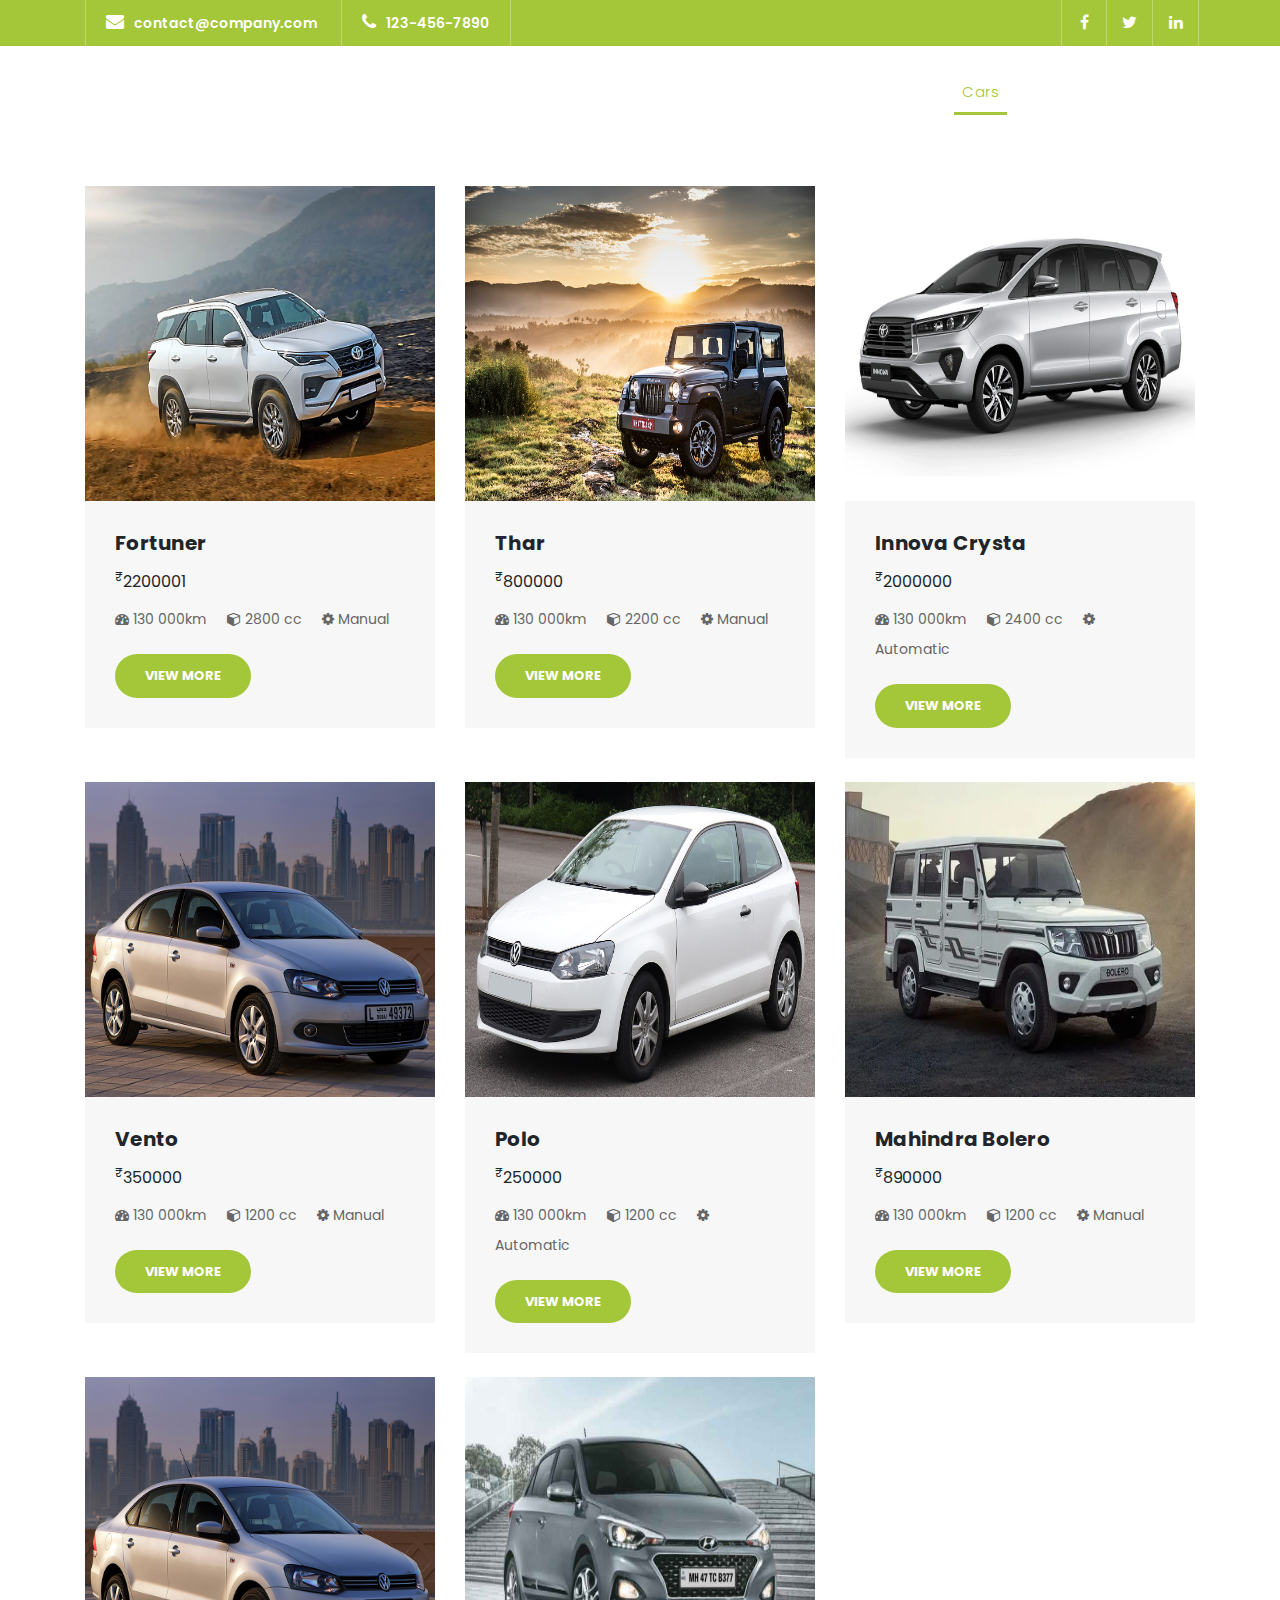
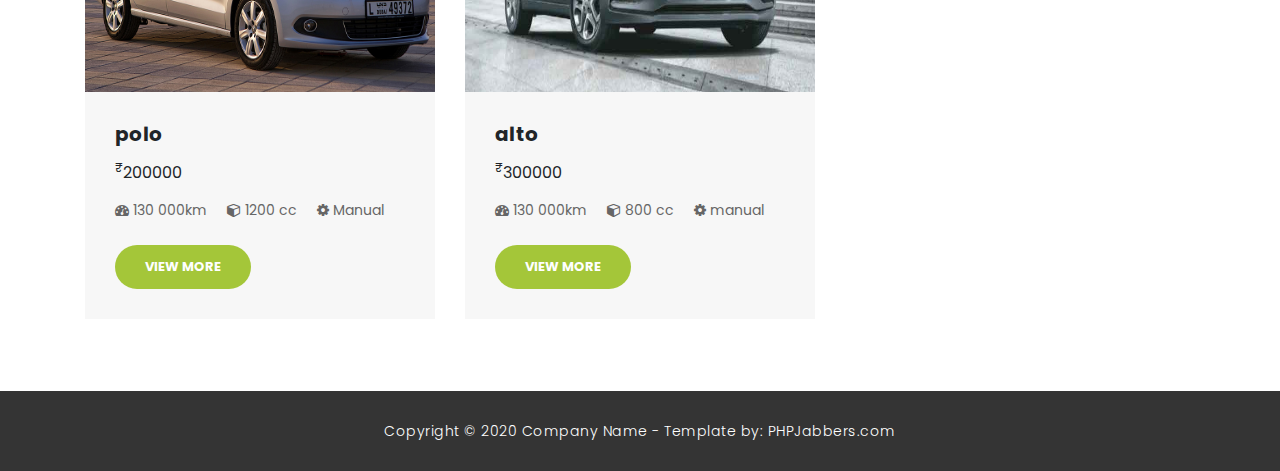
<file: cars/Untitled-1.html>
<!DOCTYPE html>
<html lang="en">

<head>

    <meta charset="utf-8">
    <meta name="viewport" content="width=device-width, initial-scale=1, shrink-to-fit=no">
    <meta name="description" content="">
    <meta name="author" content="">
    <link href="https://fonts.googleapis.com/css?family=Poppins:100,200,300,400,500,600,700,800,900&display=swap"
        rel="stylesheet">

    <title>PHPJabbers.com | Free Car Dealer Website Template</title>

    <!-- Bootstrap core CSS -->
    <link href='/static/vendor/bootstrap/css/bootstrap.min.css' rel="stylesheet">

    <!-- Additional CSS Files -->
    <link rel="stylesheet" href='/static/assets/css/fontawesome.css'>
    <link rel="stylesheet" href='/static/assets/css/style.css'>
    <link rel="stylesheet" href='/static/assets/css/owl.css'>
</head>
     
<body>

    <!-- ***** Preloader Start ***** -->
    <div id="preloader">
        <div class="jumper">
            <div></div>
            <div></div>
            <div></div>
        </div>
    </div>
    <!-- ***** Preloader End ***** -->

    <!-- Header -->
    <div class="sub-header">
        <div class="container">
            <div class="row">
                <div class="col-md-8 col-xs-12">
                    <ul class="left-info">
                        <li><a href="#"><i class="fa fa-envelope"></i>contact@company.com</a></li>
                        <li><a href="#"><i class="fa fa-phone"></i>123-456-7890</a></li>
                    </ul>
                </div>
                <div class="col-md-4">
                    <ul class="right-icons">
                        <li><a href="#"><i class="fa fa-facebook"></i></a></li>
                        <li><a href="#"><i class="fa fa-twitter"></i></a></li>
                        <li><a href="#"><i class="fa fa-linkedin"></i></a></li>
                    </ul>
                </div>
            </div>
        </div>
    </div>

    <header class="">
        <nav class="navbar navbar-expand-lg">
            <div class="container">
                <a class="navbar-brand" href="/">
                    <h2>Car Dealer<em> Website</em></h2>
                </a>
                <button class="navbar-toggler" type="button" data-toggle="collapse" data-target="#navbarResponsive"
                    aria-controls="navbarResponsive" aria-expanded="false" aria-label="Toggle navigation">
                    <span class="navbar-toggler-icon"></span>
                </button>
                <div class="collapse navbar-collapse" id="navbarResponsive">
                    <ul class="navbar-nav ml-auto">
                        <li class="nav-item">
                            <a class="nav-link" href="/">Home
                            </a>
                        </li>
                        <li class="nav-item active">
                            <a class="nav-link" href="/cars/">Cars
                                <span class="sr-only">(current)</span>
                            </a>
                        </li>
                        <li class="nav-item">
                            <a class="nav-link" href="/cars/sell/">Sell</a>
                        </li>
                        <li class="nav-item">

                            <a class="nav-link" name="contact" href="/cars/logout/">logout</a>

                        </li>
                    </ul>
                </div>
            </div>
        </nav>
    </header>

    <!-- Page Content -->
    <div class="header-text">
    </div>

    <div class="services">
        <div class="container">
            <!--
        <form action="search/" method="get" name="ser">
          <div class="row">
              <div class="col-lg-3 col-md-4 col-sm-6 col-xs-12">
                  <div class="form-group">
                      <label>Used/New:</label>
           
                       <select class="form-control">
                            <option value="">All</option>
                            <option value="new">New vehicle</option>
                            <option value="used">Used vehicle</option>
                       </select>
                  </div>
              </div>
      
              <div class="col-lg-3 col-md-4 col-sm-6 col-xs-12">
                  <div class="form-group">
                      <label>Vehicle Type:</label>
                       <select class="form-control">
                            <option value="">--All --</option>
                            <option value="">--All --</option>
                            <option value="">--All --</option>
                            <option value="">--All --</option>
                            <option value="">--All --</option>
                       </select>
                  </div>
              </div>
      
              <div class="col-lg-3 col-md-4 col-sm-6 col-xs-12">
                  <div class="form-group">
                      <label>Make:</label>
           
                       <select class="form-control">
                            <option value="">-- All --</option>
                            <option value="">-- All --</option>
                            <option value="">-- All --</option>
                            <option value="">-- All --</option>
                            <option value="">-- All --</option>
                            <option value="">-- All --</option>
                            <option value="">-- All --</option>
                       </select>
                  </div>
              </div>
      
              <div class="col-lg-3 col-md-4 col-sm-6 col-xs-12">
                  <div class="form-group">
                      <label>Model:</label>
           
                       <select class="form-control">
                            <option value="">-- All --</option>
                            <option value="">-- All --</option>
                            <option value="">-- All --</option>
                            <option value="">-- All --</option>
                       </select>
                  </div>
              </div>
      
              <div class="col-lg-3 col-md-4 col-sm-6 col-xs-12">
                  <div class="form-group">
                      <label>Price:</label>
           
                       <select class="form-control">
                            <option value="">-- All --</option>
                            <option value="">-- All --</option>
                            <option value="">-- All --</option>
                            <option value="">-- All --</option>
                       </select>
                  </div>
              </div>
      
              <div class="col-lg-3 col-md-4 col-sm-6 col-xs-12">
                  <div class="form-group">
                      <label>Mileage:</label>
           
                       <select class="form-control">
                            <option value="">-- All --</option>
                            <option value="">-- All --</option>
                            <option value="">-- All --</option>
                            <option value="">-- All --</option>
                       </select>
                  </div>
              </div>
      
              <div class="col-lg-3 col-md-4 col-sm-6 col-xs-12">
                  <div class="form-group">
                      <label>Engine size:</label>
           
                       <select class="form-control">
                            <option value="">-- All --</option>
                            <option value="">-- All --</option>
                            <option value="">-- All --</option>
                            <option value="">-- All --</option>
                       </select>
                  </div>
              </div>
      
              <div class="col-lg-3 col-md-4 col-sm-6 col-xs-12">
                  <div class="form-group">
                      <label>Power:</label>
           
                       <select class="form-control">
                            <option value="">-- All --</option>
                            <option value="">-- All --</option>
                            <option value="">-- All --</option>
                            <option value="">-- All --</option>
                       </select>
                  </div>
              </div>
      
              <div class="col-lg-3 col-md-4 col-sm-6 col-xs-12">
                  <div class="form-group">
                      <label>Fuel:</label>
           
                       <select class="form-control">
                            <option value="">-- All --</option>
                            <option value="">-- All --</option>
                            <option value="">-- All --</option>
                            <option value="">-- All --</option>
                       </select>
                  </div>
              </div>
      
              <div class="col-lg-3 col-md-4 col-sm-6 col-xs-12">
                  <div class="form-group">
                      <label>Gearbox:</label>
           
                       <select class="form-control">
                            <option value="">-- All --</option>
                            <option value="">-- All --</option>
                            <option value="">-- All --</option>
                            <option value="">-- All --</option>
                       </select>
                  </div>
              </div>
      
              <div class="col-lg-3 col-md-4 col-sm-6 col-xs-12">
                  <div class="form-group">
                      <label>Doors:</label>
           
                       <select class="form-control">
                            <option value="">-- All --</option>
                            <option value="">-- All --</option>
                            <option value="">-- All --</option>
                            <option value="">-- All --</option>
                       </select>
                  </div>
              </div>
      
              <div class="col-lg-3 col-md-4 col-sm-6 col-xs-12">
                  <div class="form-group">
                      <label>Number of seats:</label>
           
                       <select class="form-control" name="as">
                            <option value="1">-- All --</option>
                            <option value="2">-- All --</option>
                            <option value="3">-- All --</option>
                            <option value="4">-- All --</option>
                       </select>
                  </div>
              </div>
          </div>
          
          <div class="col-sm-4 offset-sm-4">
            <div class="main-button text-center">
              <button type="submit">
                search
              </button>
            </div>
          </div>
          <br>
          <br>
        </form>
 -->

            <div class="row">

                <div class="col-md-4">
                    <div class="service-item">
                        <img src='/media/cars/20210218035907_Fortuner_off_road_tracking_.jpg' alt="">
                        <div class="down-content">
                            <h4>Fortuner</h4>
                            <div style="margin-bottom:10px;">
                                <span>
                                    <sup>₹</sup>2200001
                                </span>
                            </div>

                            <p>
                                <i class="fa fa-dashboard"></i> 130 000km &nbsp;&nbsp;&nbsp;
                                <i class="fa fa-cube"></i> 2800 cc &nbsp;&nbsp;&nbsp;
                                <i class="fa fa-cog"></i> Manual
                            </p>
                            <a href="car_info/1" class="filled-button">View More</a>
                        </div>
                    </div>

                    <br>
                </div>

                <div class="col-md-4">
                    <div class="service-item">
                        <img src='/media/cars/mahindra-thar-2020-left-front-three-quarter34.jpeg' alt="">
                        <div class="down-content">
                            <h4>Thar</h4>
                            <div style="margin-bottom:10px;">
                                <span>
                                    <sup>₹</sup>800000
                                </span>
                            </div>

                            <p>
                                <i class="fa fa-dashboard"></i> 130 000km &nbsp;&nbsp;&nbsp;
                                <i class="fa fa-cube"></i> 2200 cc &nbsp;&nbsp;&nbsp;
                                <i class="fa fa-cog"></i> Manual
                            </p>
                            <a href="car_info/2" class="filled-button">View More</a>
                        </div>
                    </div>

                    <br>
                </div>

                <div class="col-md-4">
                    <div class="service-item">
                        <img src='/media/cars/20220105033033_innova_crysta.jpg' alt="">
                        <div class="down-content">
                            <h4>Innova Crysta</h4>
                            <div style="margin-bottom:10px;">
                                <span>
                                    <sup>₹</sup>2000000
                                </span>
                            </div>

                            <p>
                                <i class="fa fa-dashboard"></i> 130 000km &nbsp;&nbsp;&nbsp;
                                <i class="fa fa-cube"></i> 2400 cc &nbsp;&nbsp;&nbsp;
                                <i class="fa fa-cog"></i> Automatic
                            </p>
                            <a href="car_info/3" class="filled-button">View More</a>
                        </div>
                    </div>

                    <br>
                </div>

                <div class="col-md-4">
                    <div class="service-item">
                        <img src='/media/cars/VOLKSWAGEN-Vento-5052_7.jpg' alt="">
                        <div class="down-content">
                            <h4>Vento</h4>
                            <div style="margin-bottom:10px;">
                                <span>
                                    <sup>₹</sup>350000
                                </span>
                            </div>

                            <p>
                                <i class="fa fa-dashboard"></i> 130 000km &nbsp;&nbsp;&nbsp;
                                <i class="fa fa-cube"></i> 1200 cc &nbsp;&nbsp;&nbsp;
                                <i class="fa fa-cog"></i> Manual
                            </p>
                            <a href="car_info/4" class="filled-button">View More</a>
                        </div>
                    </div>

                    <br>
                </div>

                <div class="col-md-4">
                    <div class="service-item">
                        <img src='/media/cars/polo.jpg' alt="">
                        <div class="down-content">
                            <h4>Polo</h4>
                            <div style="margin-bottom:10px;">
                                <span>
                                    <sup>₹</sup>250000
                                </span>
                            </div>

                            <p>
                                <i class="fa fa-dashboard"></i> 130 000km &nbsp;&nbsp;&nbsp;
                                <i class="fa fa-cube"></i> 1200 cc &nbsp;&nbsp;&nbsp;
                                <i class="fa fa-cog"></i> Automatic
                            </p>
                            <a href="car_info/5" class="filled-button">View More</a>
                        </div>
                    </div>

                    <br>
                </div>

                <div class="col-md-4">
                    <div class="service-item">
                        <img src='/media/cars/bolero.webp' alt="">
                        <div class="down-content">
                            <h4>Mahindra Bolero</h4>
                            <div style="margin-bottom:10px;">
                                <span>
                                    <sup>₹</sup>890000
                                </span>
                            </div>

                            <p>
                                <i class="fa fa-dashboard"></i> 130 000km &nbsp;&nbsp;&nbsp;
                                <i class="fa fa-cube"></i> 1200 cc &nbsp;&nbsp;&nbsp;
                                <i class="fa fa-cog"></i> Manual
                            </p>
                            <a href="car_info/7" class="filled-button">View More</a>
                        </div>
                    </div>

                    <br>
                </div>

                <div class="col-md-4">
                    <div class="service-item">
                        <img src='/media/cars/VOLKSWAGEN-Vento-5052_7_r4UzQXD.jpg' alt="">
                        <div class="down-content">
                            <h4>polo</h4>
                            <div style="margin-bottom:10px;">
                                <span>
                                    <sup>₹</sup>200000
                                </span>
                            </div>

                            <p>
                                <i class="fa fa-dashboard"></i> 130 000km &nbsp;&nbsp;&nbsp;
                                <i class="fa fa-cube"></i> 1200 cc &nbsp;&nbsp;&nbsp;
                                <i class="fa fa-cog"></i> Manual
                            </p>
                            <a href="car_info/8" class="filled-button">View More</a>
                        </div>
                    </div>

                    <br>
                </div>

                <div class="col-md-4">
                    <div class="service-item">
                        <img src='/media/cars/i20.jpg' alt="">
                        <div class="down-content">
                            <h4>alto</h4>
                            <div style="margin-bottom:10px;">
                                <span>
                                    <sup>₹</sup>300000
                                </span>
                            </div>

                            <p>
                                <i class="fa fa-dashboard"></i> 130 000km &nbsp;&nbsp;&nbsp;
                                <i class="fa fa-cube"></i> 800 cc &nbsp;&nbsp;&nbsp;
                                <i class="fa fa-cog"></i> manual
                            </p>
                            <a href="car_info/9" class="filled-button">View More</a>
                        </div>
                    </div>

                    <br>
                </div>


                <br>
            </div>
        </div>

        <br>
        <br>
        <!--
        <nav>
          <ul class="pagination pagination-lg justify-content-center">
            <li class="page-item">
              <a class="page-link" href="#" aria-label="Previous">
                <span aria-hidden="true">«</span>
                <span class="sr-only">Previous</span>
              </a>
            </li>
            <li class="page-item"><a class="page-link" href="#">1</a></li>
            <li class="page-item"><a class="page-link" href="#">2</a></li>
            <li class="page-item"><a class="page-link" href="#">3</a></li>
            <li class="page-item">
              <a class="page-link" href="#" aria-label="Next">
                <span aria-hidden="true">»</span>
                <span class="sr-only">Next</span>
              </a>
            </li>
          </ul>
        </nav>

        <br>
        <br>
        <br>
        <br>
      </div>
    </div>

    <footer>
      <div class="container">
        <div class="row">
          <div class="col-md-3 footer-item">
            <h4>Car Dealer Website</h4>
            <p>Vivamus tellus mi. Nulla ne cursus elit,vulputate. Sed ne cursus augue hasellus lacinia sapien vitae.</p>
            <ul class="social-icons">
              <li><a rel="nofollow" href="#" target="_blank"><i class="fa fa-facebook"></i></a></li>
              <li><a href="#"><i class="fa fa-twitter"></i></a></li>
              <li><a href="#"><i class="fa fa-linkedin"></i></a></li>
            </ul>
          </div>
          <div class="col-md-3 footer-item">
            <h4>Useful Links</h4>
            <ul class="menu-list">
              <li><a href="#">Vivamus ut tellus mi</a></li>
              <li><a href="#">Nulla nec cursus elit</a></li>
              <li><a href="#">Vulputate sed nec</a></li>
              <li><a href="#">Cursus augue hasellus</a></li>
              <li><a href="#">Lacinia ac sapien</a></li>
            </ul>
          </div>
          <div class="col-md-3 footer-item">
            <h4>Additional Pages</h4>
            <ul class="menu-list">
              <li><a href="#">About Us</a></li>
              <li><a href="#">Blog</a></li>
              <li><a href="#">FAQ</a></li>
              <li><a href="#">Contact Us</a></li>
              <li><a href="#">Terms</a></li>
            </ul>
          </div>
          <div class="col-md-3 footer-item last-item">
            <h4>Contact Us</h4>
            <div class="contact-form">
              <form id="contact footer-contact" action="" method="post">
                <div class="row">
                  <div class="col-lg-12 col-md-12 col-sm-12">
                    <fieldset>
                      <input name="name" type="text" class="form-control" id="name" placeholder="Full Name" required="">
                    </fieldset>
                  </div>
                  <div class="col-lg-12 col-md-12 col-sm-12">
                    <fieldset>
                      <input name="email" type="text" class="form-control" id="email" pattern="[^ @]*@[^ @]*" placeholder="E-Mail Address" required="">
                    </fieldset>
                  </div>
                  <div class="col-lg-12">
                    <fieldset>
                      <textarea name="message" rows="6" class="form-control" id="message" placeholder="Your Message" required=""></textarea>
                    </fieldset>
                  </div>
                  <div class="col-lg-12">
                    <fieldset>
                      <button type="submit" id="form-submit" class="filled-button">Send Message</button>
                    </fieldset>
                  </div>
                </div>
              </form>
            </div>
          </div>
        </div>
      </div>
    </footer>
    -->

        <div class="sub-footer">
            <div class="container">
                <div class="row">
                    <div class="col-md-12">
                        <p>
                            Copyright © 2020 Company Name
                            - Template by: <a href="https://www.phpjabbers.com/">PHPJabbers.com</a>
                        </p>
                    </div>
                </div>
            </div>
        </div>

        <!-- Bootstrap core JavaScript -->
        <script src='/static/vendor/jquery/jquery.min.js'></script>
        <script src='/static/vendor/bootstrap/js/bootstrap.bundle.min.js'></script>

        <!-- Additional Scripts -->
        <script src='/static/assets/js/custom.js'></script>
        <script src='/static/assets/js/owl.js'></script>
        <script src='/static/assets/js/slick.js'></script>
        <script src='/static/assets/js/accordions.js'></script>

        <script language="text/Javascript">
            cleared[0] = cleared[1] = cleared[2] = 0; //set a cleared flag for each field
            function clearField(t) {                   //declaring the array outside of the
                if (!cleared[t.id]) {                      // function makes it static and global
                    cleared[t.id] = 1;  // you could use true and false, but that's more typing
                    t.value = '';         // with more chance of typos
                    t.style.color = '#fff';
                }
            }
        </script>

</body>

</html>
</file>
<file: static/assets/css/style.css>
body {
  font-family: 'Poppins', sans-serif;
  overflow-x: hidden;
  text-rendering: optimizeLegibility;
  -webkit-font-smoothing: antialiased;
  -moz-osx-font-smoothing: grayscale;
}
p {
	margin-bottom: 0px;
	font-size: 14px;
	color: #666666;
	line-height: 30px;
}
a {
	text-decoration: none!important;
}
ul {
	padding: 0;
	margin: 0;
	list-style: none;
}

h1,h2,h3,h4,h5,h6 {
	margin: 0px;
}

a.filled-button {
	background-color: #a4c639;
	color: #fff;
	font-size: 13px;
	text-transform: uppercase;
	font-weight: 700;
	padding: 12px 30px;
	border-radius: 30px;
	display: inline-block;
	transition: all 0.3s;
}

a.filled-button:hover {
	background-color: #fff;
	color: #a4c639;
}

a.border-button {
	background-color: transparent;
	color: #fff;
	border: 2px solid #fff;
	font-size: 13px;
	text-transform: uppercase;
	font-weight: 700;
	padding: 10px 28px;
	border-radius: 30px;
	display: inline-block;
	transition: all 0.3s;
}

a.border-button:hover {
	background-color: #fff;
	color: #a4c639;
}

.section-heading {
	text-align: center;
	margin-bottom: 80px;
}

.section-heading h2 {
	font-size: 36px;
	font-weight: 600;
	color: #1e1e1e;
}

.section-heading em {
	font-style: normal;
	color: #a4c639;
}

.section-heading span {
	display: block;
	margin-top: 15px;
	text-transform: uppercase;
	font-size: 15px;
	color: #666;
	letter-spacing: 1px;
}

#preloader {
  overflow: hidden;
  background: #a4c639;
  left: 0;
  right: 0;
  top: 0;
  bottom: 0;
  position: fixed;
  z-index: 9999999;
  color: #fff;
}

#preloader .jumper {
  left: 0;
  top: 0;
  right: 0;
  bottom: 0;
  display: block;
  position: absolute;
  margin: auto;
  width: 50px;
  height: 50px;
}

#preloader .jumper > div {
  background-color: #fff;
  width: 10px;
  height: 10px;
  border-radius: 100%;
  -webkit-animation-fill-mode: both;
  animation-fill-mode: both;
  position: absolute;
  opacity: 0;
  width: 50px;
  height: 50px;
  -webkit-animation: jumper 1s 0s linear infinite;
  animation: jumper 1s 0s linear infinite;
}

#preloader .jumper > div:nth-child(2) {
  -webkit-animation-delay: 0.33333s;
  animation-delay: 0.33333s;
}

#preloader .jumper > div:nth-child(3) {
  -webkit-animation-delay: 0.66666s;
  animation-delay: 0.66666s;
}

@-webkit-keyframes jumper {
  0% {
    opacity: 0;
    -webkit-transform: scale(0);
    transform: scale(0);
  }
  5% {
    opacity: 1;
  }
  100% {
    -webkit-transform: scale(1);
    transform: scale(1);
    opacity: 0;
  }
}

@keyframes jumper {
  0% {
    opacity: 0;
    -webkit-transform: scale(0);
    transform: scale(0);
  }
  5% {
    opacity: 1;
  }
  100% {
    opacity: 0;
  }
}

/* Sub Header Style */

.sub-header {
	background-color: #a4c639;
	height: 46px;
	line-height: 46px;
}

.sub-header ul li {
	display: inline-block;
}

.sub-header ul.left-info li {
	border-left: 1px solid rgba(250,250,250,0.3);
	padding: 0px 20px;
}

.sub-header ul.left-info li:last-child {
	border-right: 1px solid rgba(250,250,250,0.3);
}

.sub-header ul.left-info li i {
	margin-right: 10px;
	font-size: 18px;
}

.sub-header ul.left-info li a {
	color: #fff;
	font-size: 14px;
	font-weight: 600;
}

.sub-header ul.right-icons {
	float: right;
}

.sub-header ul.right-icons li {
	margin-right: -4px;
	width: 46px;
	display: inline-block;
	text-align: center;
	border-right: 1px solid rgba(250,250,250,0.3);
}

.sub-header ul.right-icons li:first-child {
	border-left: 1px solid rgba(250,250,250,0.3);
}

.sub-header ul.right-icons li a {
	color: #fff;
	transition: all 0.3s;
}

.sub-header ul.right-icons li a:hover {
	opacity: 0.75;
}



/* Header Style */
header {
	position: absolute;
	z-index: 99999;
	width: 100%;
	background-color: transparent!important;
	height: 80px;
	-webkit-transition: all 0.3s ease-in-out 0s;
    -moz-transition: all 0.3s ease-in-out 0s;
    -o-transition: all 0.3s ease-in-out 0s;
    transition: all 0.3s ease-in-out 0s;
}
header .navbar {
	padding: 20px 0px;
}
.background-header .navbar {
	padding: 10px 0px;
}
.background-header {
	top: 0;
	position: fixed;
	background-color: #fff!important;
	box-shadow: 0px 1px 10px rgba(0,0,0,0.1);
}
.background-header .navbar-brand h2 {
	color: #a4c639!important;
}
.background-header .navbar-nav a.nav-link {
	color: #1e1e1e!important;
}
.background-header .navbar-nav .nav-link:hover,
.background-header .navbar-nav .active>.nav-link,
.background-header .navbar-nav .nav-link.active,
.background-header .navbar-nav .nav-link.show,
.background-header .navbar-nav .show>.nav-link {
	color: #a4c639!important;
}
.navbar .navbar-brand {
	float: 	left;
	margin-top: 12px;
	outline: none;
}
.navbar .navbar-brand h2 {
	color: #fff;
	text-transform: uppercase;
	font-size: 24px;
	font-weight: 700;
	-webkit-transition: all .3s ease 0s;
    -moz-transition: all .3s ease 0s;
    -o-transition: all .3s ease 0s;
    transition: all .3s ease 0s;
}
.navbar .navbar-brand h2 em {
	font-style: normal;
	font-size: 16px;
}
#navbarResponsive {
	z-index: 999;
}
.navbar-collapse {
	text-align: center;
}
.navbar .navbar-nav .nav-item {
	margin: 0px 15px;
}
.navbar .navbar-nav a.nav-link {
	text-transform: capitalize;
	font-size: 15px;
	font-weight: 300;
	letter-spacing: 0.5px;
	color: #fff;
	transition: all 0.5s;
	margin-top: 5px;
}
.navbar .navbar-nav .nav-link:hover,
.navbar .navbar-nav .active>.nav-link,
.navbar .navbar-nav .nav-link.active,
.navbar .navbar-nav .nav-link.show,
.navbar .navbar-nav .show>.nav-link {
	color: #a4c639;
	border-bottom: 3px solid #a4c639;
}
.navbar .navbar-toggler-icon {
	background-image: none;
}
.navbar .navbar-toggler {
	border-color: #fff;
	background-color: #fff;	
	height: 36px;
	outline: none;
	border-radius: 0px;
	position: absolute;
	right: 30px;
	top: 20px;
}
.navbar .navbar-toggler-icon:after {
	content: '\f0c9';
	color: #a4c639;
	font-size: 18px;
	line-height: 26px;
	font-family: 'FontAwesome';
}



/* Banner Style */

.img-fill{
  width: 100%;
  display: block;
  overflow: hidden;
  position: relative;
  text-align: center
}
.img-fill:before {
	content: '';
	z-index: 1;
	position: absolute;
	top: 0;
	left: 0;
	bottom:0;
	right: 0;
	background-color: rgba(0,0,0,.6)
}
.Modern-Slider .text-content{
	z-index: 2;
}

.img-fill img {
  min-height: 100%;
  min-width: 100%;
  position: relative;
  display: inline-block;
  max-width: none;
}

*,
*:before,
*:after {
  -webkit-box-sizing: border-box;
  box-sizing: border-box;
  -webkit-font-smoothing: antialiased;
  -moz-osx-font-smoothing: grayscale;
}

.Grid1k {
  padding: 0 15px;
  max-width: 1200px;
  margin: auto;
}

.blocks-box,
.slick-slider {
  margin: 0;
  padding: 0!important;
}

.slick-slide {
  float: left;
  padding: 0;
}

.Modern-Slider .item .img-fill {
	background-size: cover;
	background-position: center center;
	background-repeat: no-repeat;
	height:95vh;
}

.Modern-Slider .item-1 .img-fill {
	background-image: url(../images/slider-image-1-1920x900.jpg);
}

.Modern-Slider .item-2 .img-fill {
	background-image: url(../images/slider-image-2-1920x900.jpg);
}

.Modern-Slider .item-3 .img-fill {
	background-image: url(../images/slider-image-3-1920x900.jpg);
}

.Modern-Slider .NextArrow{
  position:absolute;
  top:50%;
  right:30px;
  border:0 none;
  background-color: transparent;
  text-align:center;
  font-size: 36px;
  font-family: 'FontAwesome';
  color:#FFF;
  z-index:5;
  outline: none;
  cursor: pointer;
}

.Modern-Slider .NextArrow:before{
  content:'\f105';
}

.Modern-Slider .PrevArrow {
  position:absolute;
  top:50%;
  left:30px;
  border:0 none;
  background-color: transparent;
  text-align:center;
  font-size: 36px;
  font-family: 'FontAwesome';
  color:#FFF;
  z-index:5;
  outline: none;
  cursor: pointer;
}

.Modern-Slider .PrevArrow:before{
  content:'\f104';
}

ul.slick-dots {
  display: none!important;
}

.Modern-Slider .text-content {
	text-align: left;
  	width: 75%;
  	position: absolute;
  	top: 50%;
  	left: 50%;
  	transform: translate(-50%, -50%);
}

.Modern-Slider .item h6 {
  margin-bottom: 15px;
  font-size: 22px;
  text-transform: uppercase;
  font-weight: 700;
  letter-spacing: 1px;
  color:#a4c639;
  animation:fadeOutRight 1s both;
}

.Modern-Slider .item h4 {
  margin-bottom: 30px;
  text-transform: uppercase;
  font-size: 44px;
  font-weight: 700;
  letter-spacing: 2.5px;
  color:#FFF;
  overflow:hidden;
  animation:fadeOutLeft 1s both;
}

.Modern-Slider .item p {
	max-width: 570px;
	color: #fff;
	font-size: 15px;
	font-weight: 400;
	line-height: 30px;
	margin-bottom: 40px;
}

.Modern-Slider .item a {
  margin: 0 5px;
}

.Modern-Slider .item.slick-active h6{
  animation:fadeInDown 1s both 1s;
}

.Modern-Slider .item.slick-active h4{
  animation:fadeInLeft 1s both 1.5s;
}

.Modern-Slider .item.slick-active{
  animation:Slick-FastSwipeIn 1s both;
}

.Modern-Slider .buttons {
  position: relative;
}

.Modern-Slider {background:#000;}


/* ==== Slick Slider Css Ruls === */
.slick-slider{position:relative;display:block;-webkit-user-select:none;-moz-user-select:none;-ms-user-select:none;user-select:none;-webkit-touch-callout:none;-khtml-user-select:none;-ms-touch-action:pan-y;touch-action:pan-y;-webkit-tap-highlight-color:transparent}
.slick-list{position:relative;display:block;overflow:hidden;margin:0;padding:0}
.slick-list:focus{outline:none}.slick-list.dragging{cursor:hand}
.slick-slider .slick-track,.slick-slider .slick-list{-webkit-transform:translate3d(0,0,0);-ms-transform:translate3d(0,0,0);transform:translate3d(0,0,0)}
.slick-track{position:relative;top:0;left:0;display:block}
.slick-track:before,.slick-track:after{display:table;content:''}.slick-track:after{clear:both}
.slick-loading .slick-track{visibility:hidden}
.slick-slide{display:none;float:left /* If RTL Make This Right */ ;height:100%;min-height:1px}
.slick-slide.dragging img{pointer-events:none}
.slick-initialized .slick-slide{display:block}
.slick-loading .slick-slide{visibility:hidden}
.slick-vertical .slick-slide{display:block;height:auto;border:1px solid transparent}




/* Request Form */

.request-form {
	background-color: #a4c639;
	padding: 40px 0px;
	color: #fff;
}

.request-form h4 {
	font-size: 22px;
	font-weight: 600;
}

.request-form span {
	font-size: 15px;
	font-weight: 400;
	display: inline-block;
	margin-top: 10px;
}

.request-form a.border-button {
	margin-top: 12px;
	float: right;
}




/* Services */

.services {
	margin-top: 140px;
}

.service-item img {
	width: 100%;
	height: 35vh;
	overflow: hidden;
}

.service-item .down-content {
	background-color: #f7f7f7;
	padding: 30px;
}

.service-item .down-content h4 {
	font-size: 20px;
	font-weight: 700;
	letter-spacing: 0.25px;
	margin-bottom: 15px;
}

.service-item .down-content p {
	margin-bottom: 20px;
}

.page-link:hover,
.page-link {
	color: #a4c639;
}

.btn-primary {
	border-color: #a4c639;
	background-color: #a4c639;
}

.btn-primary:hover,
.btn-primary:focus,
.btn-primary:active,
.btn-primary:active:focus{
	opacity: 0.6;
	border-color: #a4c639;
	background-color: #a4c639;
}


/* Fun Facts */

.fun-facts {
	margin-top: 140px;
	background-image: url(../images/about-fullscreen-image-1-1920x600.jpg);
	background-position: center center;
	background-repeat: no-repeat;
	background-size: cover;
	background-attachment: fixed;
	padding: 140px 0px;
	color: #fff;
	position: relative;
}

.fun-facts .container {
	position: relative;
	z-index: 2;
}

.fun-facts:before {
	content: '';
	position: absolute;
	top: 0;
	left: 0;
	right: 0;
	bottom: 0;
	background-color: rgba(0,0,0,0.5);
	z-index: 1;
}

.fun-facts span {
	text-transform: uppercase;
	font-size: 15px;
	color: #fff;
	letter-spacing: 1px;
	margin-bottom: 10px;
	display: block;
}

.fun-facts h2 {
	font-size: 36px;
	font-weight: 600;
	margin-bottom: 35px;
}

.fun-facts em {
	font-style: normal;
	color: #a4c639;
}

.fun-facts p {
	color: #fff;
	margin-bottom: 40px;
}

.fun-facts .left-content {
	margin-right: 45px;
}

.count-area-content {
	text-align: center;
	background-color: rgba(250,250,250,0.1);
	padding: 25px 30px 35px 30px;
	margin: 15px 0px;
}

.count-digit {
    margin: 5px 0px;
    color: #a4c639;
    font-weight: 700;
    font-size: 36px;
}
.count-title {
    font-size: 20px;
    font-weight: 600;
    color: #fff;
    letter-spacing: 0.5px;
}



/* More Info */

.more-info {
	margin-top: 140px;
}

.more-info .left-image img {
	width: 100%;
	overflow: hidden;
}

.more-info .more-info-content {
	background-color: #f7f7f7;
}

.about-info .more-info-content {
	background-color: transparent;
}

.about-info .right-content {
	padding: 0px!important;
	margin-right: 30px;
}

.more-info .right-content {
	padding: 45px 45px 45px 30px;
}

.more-info .right-content span {
	text-transform: uppercase;
	font-size: 15px;
	color: #666;
	letter-spacing: 1px;
	margin-bottom: 10px;
	display: block;
}

.more-info .right-content h2 {
	font-size: 36px;
	font-weight: 600;
	margin-bottom: 35px;
}

.more-info .right-content em {
	font-style: normal;
	color: #a4c639;
}

.more-info .right-content p {
	margin-bottom: 30px;
}


/* Testimonials Style */

.about-testimonials {
	margin-top: 0px!important;
}

.testimonials {
	margin-top: 140px;
	background-color: #f7f7f7;
	padding: 140px 0px;
}
.testimonial-item .inner-content {
	text-align: center;
	background-color: #fff;	
	padding: 30px;
	border-radius: 5px;
}
.testimonial-item p {
	font-size: 14px;
	font-weight: 400;
}
.testimonial-item h4 {
	font-size: 19px;
	font-weight: 700;
	color: #1e1e1e;
	letter-spacing: 0.5px;
	margin-bottom: 0px;
}
.testimonial-item span {
	display: inline-block;
	margin-top: 8px;
	font-weight: 600;
	font-size: 14px;
	color: #a4c639;
}
.testimonial-item img {
	max-width: 60px;
	border-radius: 50%;
	margin: 25px auto 0px auto;
}




/* Call Back Style */

.callback-services {
	border-top: 1px solid #eee;
	padding-top: 140px;
}

.contact-us {
	background-color: #f7f7f7;
	padding: 140px 0px;
}

.contact-us .contact-form {
	background-color: transparent!important;
	padding: 0!important;
}

.callback-form {
	margin-top: 140px;
}

.callback-form .contact-form {
	background-color: #a4c639;
	padding: 60px;
	border-radius: 5px;
	text-align: center;
}

.callback-form .contact-form input {
	border-radius: 20px;
	height: 40px;
	line-height: 40px;
	display: inline-block;
	padding: 0px 15px;
	color: #6a6a6a;
	font-size: 13px;
	text-transform: none;
	box-shadow: none;
	border: none;
	margin-bottom: 35px;
}

.callback-form .contact-form input:focus {
	outline: none;
	box-shadow: none;
	border: none;
}

.callback-form .contact-form textarea {
	border-radius: 20px;
	height: 120px;
	max-height: 200px;
	min-height: 120px;
	display: inline-block;
	padding: 15px;
	color: #6a6a6a;
	font-size: 13px;
	text-transform: none;
	box-shadow: none;
	border: none;
	margin-bottom: 35px;
}

.callback-form .contact-form textarea:focus {
	outline: none;
	box-shadow: none;
	border: none;
}

.callback-form .contact-form ::-webkit-input-placeholder { /* Edge */
  color: #aaa;
}
.callback-form .contact-form :-ms-input-placeholder { /* Internet Explorer 10-11 */
  color: #aaa;
}
.callback-form .contact-form ::placeholder {
  color: #aaa;
}

.callback-form .contact-form button.border-button {
	background-color: transparent;
	color: #fff;
	border: 2px solid #fff;
	font-size: 13px;
	text-transform: uppercase;
	font-weight: 700;
	padding: 10px 28px;
	border-radius: 30px;
	display: inline-block;
	transition: all 0.3s;
	outline: none;
	box-shadow: none;
	text-shadow: none;
	cursor: pointer;
}

.callback-form .contact-form button.border-button:hover {
	background-color: #fff;
	color: #a4c639;
}

.contact-us .contact-form button.filled-button {
	background-color: #a4c639;
	color: #fff;
	border: none;
	font-size: 13px;
	text-transform: uppercase;
	font-weight: 700;
	padding: 12px 30px;
	border-radius: 30px;
	display: inline-block;
	transition: all 0.3s;
	outline: none;
	box-shadow: none;
	text-shadow: none;
	cursor: pointer;
}

.contact-us .contact-form button.filled-button:hover {
	background-color: #fff;
	color: #a4c639;
}



/* Partners Style */

.contact-partners {
	margin-top: -8px!important;
}

.partners {
	margin-top: 140px;
	background-color: #f7f7f7;
	padding: 60px 0px;
}

.partners .owl-item {
	text-align: center;
	cursor: pointer;
}

.partners .partner-item img {
	max-width: 156px;
	margin: auto;
}



/* Footer Style */

footer {
	background-color: #232323;
	padding: 80px 0px;
	color: #fff;
}

footer h4 {
	color: #fff;
	font-size: 20px;
	font-weight: 600;
	letter-spacing: 0.25px;
	margin-bottom: 35px;
}
footer p {
	color: #fff;
}

footer ul.social-icons {
	margin-top: 25px;
}

footer ul.social-icons li {
	display: inline-block;
	margin-right: 5px;
}

footer ul.social-icons li:last-child {
	margin-right: 0px;
}

footer ul.social-icons li a {
	width: 34px;
	height: 34px;
	display: inline-block;
	line-height: 34px;
	text-align: center;
	background-color: #fff;
	color: #232323;
	border-radius: 50%;
	transition: all 0.3s;
}

footer ul.social-icons li a:hover {
	background-color: #a4c639;
}

footer ul.menu-list li {
	margin-bottom: 13px;
}

footer ul.menu-list li:last-child {
	margin-bottom: 0px;
}

footer ul.menu-list li a {
	font-size: 14px;
	color: #fff;
	transition: all 0.3s;
}

footer ul.menu-list li a:hover {
	color: #a4c639;
}

footer .contact-form input {
	border-radius: 20px;
	height: 40px;
	line-height: 40px;
	display: inline-block;
	padding: 0px 15px;
	color: #aaa!important;
	background-color: #343434;
	font-size: 13px;
	text-transform: none;
	box-shadow: none;
	border: none;
	margin-bottom: 15px;
}

footer .contact-form input:focus {
	outline: none;
	box-shadow: none;
	border: none;
	background-color: #343434;
}

footer .contact-form textarea {
	border-radius: 20px;
	height: 120px;
	max-height: 200px;
	min-height: 120px;
	display: inline-block;
	padding: 15px;
	color: #aaa!important;
	background-color: #343434;
	font-size: 13px;
	text-transform: none;
	box-shadow: none;
	border: none;
	margin-bottom: 15px;
}

footer .contact-form textarea:focus {
	outline: none;
	box-shadow: none;
	border: none;
	background-color: #343434;
}

footer .contact-form ::-webkit-input-placeholder { /* Edge */
  color: #aaa;
}
footer .contact-form :-ms-input-placeholder { /* Internet Explorer 10-11 */
  color: #aaa;
}
footer .contact-form ::placeholder {
  color: #aaa;
}

footer .contact-form button.filled-button {
	background-color: transparent;
	color: #fff;
	background-color: #a4c639;
	border: none;
	font-size: 13px;
	text-transform: uppercase;
	font-weight: 700;
	padding: 12px 30px;
	border-radius: 30px;
	display: inline-block;
	transition: all 0.3s;
	outline: none;
	box-shadow: none;
	text-shadow: none;
	cursor: pointer;
}

footer .contact-form button.filled-button:hover {
	background-color: #fff;
	color: #a4c639;
}



/* Sub-footer Style */

.sub-footer {
	background-color: #343434;
	text-align: center;
	padding: 25px 0px;
}

.sub-footer p {
	color: #fff;
	font-weight: 300;
	letter-spacing: 0.5px;
}

.sub-footer a {
	color: #fff;
}


.page-heading {
	text-align: center;
	background-image: url(../images/banner-image-1-1920x500.jpg);
	background-position: center center;
	background-repeat: no-repeat;
	background-size: cover;
	padding: 230px 0px 150px 0px;
	color: #fff;
	position: relative;
}
.page-heading .container {
	position: relative;
	z-index: 2;
}

.page-heading:before {
	content: '';
	position: absolute;
	top: 0;
	left: 0;
	right: 0;
	bottom: 0;
	background-color: rgba(0,0,0,0.5);
	z-index: 1;
}

.page-heading h1 {
	text-transform: capitalize;
	font-size: 36px;
	font-weight: 700;
	letter-spacing: 2px;
	margin-bottom: 18px;
}

.page-heading span {
	font-size: 15px;
	text-transform: uppercase;
	letter-spacing: 1px;
	color: #fff;
	display: block;
}


/* team */

.team {
	background-color: #f7f7f7;
	margin-top: 140px;
	margin-bottom: -140px;
	padding: 120px 0px;
}

.team-item img {
	width: 100%;
	overflow: hidden;
}

.team-item .down-content {
	background-color: #fff;
	padding: 30px;
}

.team-item .down-content h4 {
	font-size: 20px;
	font-weight: 700;
	letter-spacing: 0.25px;
	margin-bottom: 10px;
}

.team-item .down-content span {
	color: #a4c639;
	font-weight: 600;
	font-size: 14px;
	display: block;
	margin-bottom: 15px;
}

.team-item .down-content p {
	margin-bottom: 20px;
}


/* Single Service */

.single-services {
	margin-top: 140px;
}

#tabs ul {
  margin: 0;
  padding: 0;
}
#tabs ul li {
  margin-bottom: 10px;
  display: inline-block;
  width: 100%;
}
#tabs ul li:last-child {
  margin-bottom: 0px;
}
#tabs ul li a {
	text-transform: capitalize;
	width: 100%;
	padding: 20px;
	display: inline-block;
	background-color: #a4c639;
  	font-size: 18px;
  	color: #121212;
  	letter-spacing: 0.5px;
  	font-weight: 700;
  	transition: all 0.3s;
}
#tabs ul li a i {
	float: right;
	margin-top: 5px;
}
#tabs ul .ui-tabs-active span {
  background: #faf5b2;
  border: #faf5b2;
  line-height: 90px;
  border-bottom: none;
}
#tabs ul .ui-tabs-active a {
  color: #fff;
}
#tabs ul .ui-tabs-active span {
  color: #1e1e1e;
}
.tabs-content {
	margin-left: 30px;
  text-align: left;
  display: inline-block;
  transition: all 0.3s;
}
.tabs-content img {
	max-width: 100%;
	overflow: hidden;
}
.tabs-content h4 {
	font-size: 20px;
	font-weight: 700;
	letter-spacing: 0.25px;
	margin-bottom: 15px;
	margin-top: 30px;
}
.tabs-content h4 a {
	color: inherit;	
}
.tabs-content p {
  font-size: 14px;
  color: #7a7a7a;
  margin-bottom: 0px;
}

.dropdown-item.active, 
.dropdown-item:active {
	background-color: #a4c639;
}

/* Contact Information */

.contact-information {
	margin-top: 140px;
}

.contact-information .contact-item {
	padding: 60px 30px;
	background-color: #f7f7f7;
	text-align: center;
}

.contact-information .contact-item i {
	color: #a4c639;
	font-size: 48px;
	margin-bottom: 40px;
}

.contact-information .contact-item h4 {
	font-size: 20px;
	font-weight: 700;
	letter-spacing: 0.25px;
	margin-bottom: 15px;
}

.contact-information .contact-item p {
	margin-bottom: 20px;
}

.contact-information .contact-item a {
	font-weight: 600;
	color: #a4c639;
	font-size: 15px;
}




/* Responsive Style */
@media (max-width: 768px) {
	.sub-header {
		display: none;
	}
	.Modern-Slider .item h6 {
	  margin-bottom: 15px;
	  font-size: 18px;
	}
	.Modern-Slider .item h4 {
	  margin-bottom: 25px;
	  font-size: 28px;
	  line-height: 36px;
	  letter-spacing: 1px;
	}
	.Modern-Slider .item p {
		max-width: 570px;
		line-height: 25px;
		margin-bottom: 30px;
	}
	.Modern-Slider .NextArrow{
	  right:5px;
	}
	.Modern-Slider .PrevArrow {
	  left:5px;
	}
	.request-form {
		text-align: center;
	}
	.request-form a.border-button {
		float: none;
		margin-top: 30px;
	}
	.services .service-item {
		margin-bottom: 30px;
	}
	.fun-facts .left-content {
		margin-right: 0px;
		margin-bottom: 30px;
	}
	.more-info .right-content  {
		padding: 30px;
	}
	footer {
		padding: 80px 0px 20px 0px;
	}
	footer .footer-item {
		border-bottom: 1px solid #343434;
		margin-bottom: 30px;
		padding-bottom: 30px;
	}
	footer .last-item {
		border-bottom: none;
	}
	.about-info .right-content {
		margin-right: 0px;
		margin-bottom: 30px;
	}
	.team .team-item {
		margin-bottom: 30px;
	}
	.tabs-content {
		margin-left: 0px;
		margin-top: 30px;
	}
	.contact-item {
		margin-bottom: 30px;
	}
}

@media (max-width: 992px) {
	.navbar .navbar-brand {
		position: absolute;
		left: 30px;
		top: 10px;
	}
	.navbar .navbar-brand {
		width: auto;
	}
	.navbar:after {
		display: none;
	}
	#navbarResponsive {
	    z-index: 99999;
	    position: absolute;
	    top: 80px;
	    left: 0;
	    width: 100%;
	    text-align: center;
	    background-color: #fff;
	    box-shadow: 0px 10px 10px rgba(0,0,0,0.1);
	}
	.navbar .navbar-nav .nav-item {
		border-bottom: 1px solid #eee;
	}
	.navbar .navbar-nav .nav-item:last-child {
		border-bottom: none;
	}
	.navbar .navbar-nav a.nav-link {
		padding: 15px 0px;
		color: #1e1e1e!important;
	}
	.navbar .navbar-nav .nav-link:hover,
	.navbar .navbar-nav .active>.nav-link,
	.navbar .navbar-nav .nav-link.active,
	.navbar .navbar-nav .nav-link.show,
	.navbar .navbar-nav .show>.nav-link {
		color: #a4c639!important;
		border-bottom: none!important;
	}
}

h5 a { color: #a4c639; } 
h5 a:hover { color: inherit; }
</file>
